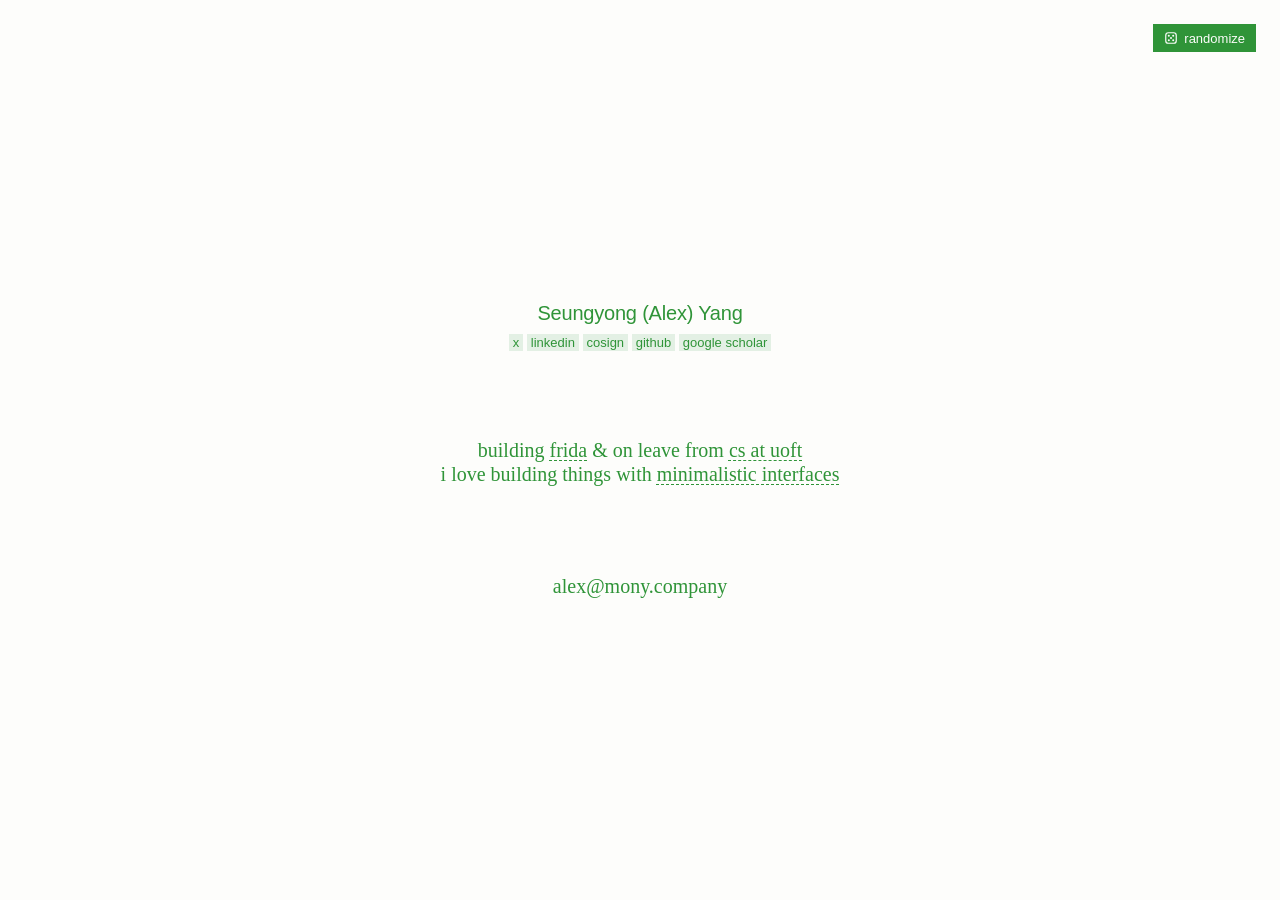
<file: index.html>
<!DOCTYPE html>
<html lang="en">
<head>
    <meta charset="UTF-8">
    <meta name="viewport" content="width=device-width, initial-scale=1.0">
    <title>Seungyong (Alex) Yang</title>
    <link rel="icon" type="image/png" href="/favicon.png">
    <script>
        location.replace('/home');
    </script>
</head>
</html>
</file>
<file: style.css>
:root {
    --green: #2f9438;
    --paper: #fdfdfb;
    --ink: var(--green);
    --bg: var(--paper);
    --gap: 88px;
}

* {
    margin: 0;
    padding: 0;
    box-sizing: border-box;
}

body {
    background-color: var(--bg);
    color: var(--ink);
    font-family: 'Times New Roman', Times, serif;
    min-height: 100vh;
    display: flex;
    align-items: center;
    justify-content: center;
    padding: 40px 24px;
    text-align: center;
    transition: background-color 0.5s ease, color 0.5s ease;
}

/* Everything is centered: a sans line on top, then a wide gap, then the serif lines. */
.bio {
    animation: pageFadeIn 0.3s ease;
}

@keyframes pageFadeIn {
    from { opacity: 0; }
    to   { opacity: 1; }
}

h1,
p.links {
    font-family: 'Helvetica Neue', Helvetica, Arial, sans-serif;
}

/* --s is a size multiplier the shuffle sets per piece; it's 1 in the default layout. */
h1 {
    font-size: calc(20px * var(--s, 1));
    font-weight: normal;
    letter-spacing: -0.01em;
}

p.links {
    font-size: calc(13px * var(--s, 1));
    margin-top: 10px;
    margin-bottom: var(--gap);
}

/* --hl is the shuffle's palette highlight; by default it's a faint tint of the ink. */
p.links a {
    background-color: var(--hl, color-mix(in srgb, var(--ink) 12%, transparent));
    padding: 1px 4px;
}

.about p,
p.email {
    font-size: calc(20px * var(--s, 1));
    line-height: 1.2;
}

p.email {
    margin-top: var(--gap);
}

/* On phones the default layout shrinks the bio so each sentence stays on one line;
   the longer one is about 20em wide in Times, so 21 leaves a little slack. */
@media (max-width: 639px) {
    .bio:not(.shuffled) .about p {
        font-size: min(20px, calc((100vw - 48px) / 21));
        white-space: nowrap;
    }
}

a {
    color: inherit;
    text-decoration: none;
}

/* Only the links inside the bio sentences get a dashed rule. */
.about a {
    text-decoration: underline dashed;
    text-decoration-thickness: 1px;
    text-underline-offset: 3px;
}

a:hover {
    opacity: 0.7;
}

::selection {
    background-color: var(--ink);
    color: var(--bg);
}

/* Randomize button, top right: a small die and its label in white on a square-cornered block of the ink colour. */
.shuffle {
    position: fixed;
    top: 24px;
    right: 24px;
    z-index: 2;
    display: inline-flex;
    align-items: center;
    gap: 6px;
    padding: 6px 10px;
    border: 1px solid var(--ink);
    border-radius: 0;
    background-color: var(--ink);
    color: var(--paper);
    font-family: 'Helvetica Neue', Helvetica, Arial, sans-serif;
    font-size: 13px;
    line-height: 1;
    cursor: pointer;
    transition: background-color 0.5s ease, border-color 0.5s ease, opacity 0.15s ease, scale 0.15s ease;
}

.shuffle:hover {
    opacity: 0.7;
}

.shuffle:active {
    scale: 0.92;
}

.shuffle:focus,
.shuffle:focus-visible {
    outline: none;
}

.shuffle svg {
    width: 14px;
    height: 14px;
    transition: rotate 0.6s cubic-bezier(0.3, 1.4, 0.5, 1);
}

.shuffle .die {
    fill: none;
    stroke: currentColor;
    stroke-width: 2;
}

.shuffle circle {
    fill: currentColor;
    transition: opacity 0.2s ease 0.25s;
}

.shuffle circle.off {
    opacity: 0;
}

/* Shuffled: the page becomes a full-window grid that shuffle.js fills in. */
.bio.shuffled {
    position: fixed;
    inset: 0;
    display: grid;
    gap: 20px 32px;
    padding: 84px clamp(24px, 5vw, 72px) 48px;
    overflow: auto;
}

.bio.shuffled > * {
    margin: 0;
}

/* Treatments the shuffle sometimes adds on top of the colourway (data-theme on <html>). */
[data-theme="marker"] .bio.shuffled > * {
    background-color: var(--hl);
    padding: 6px 10px;
}

[data-theme="boxed"] .bio.shuffled > * {
    outline: 1px dashed var(--ink);
    outline-offset: 6px;
}
</file>
